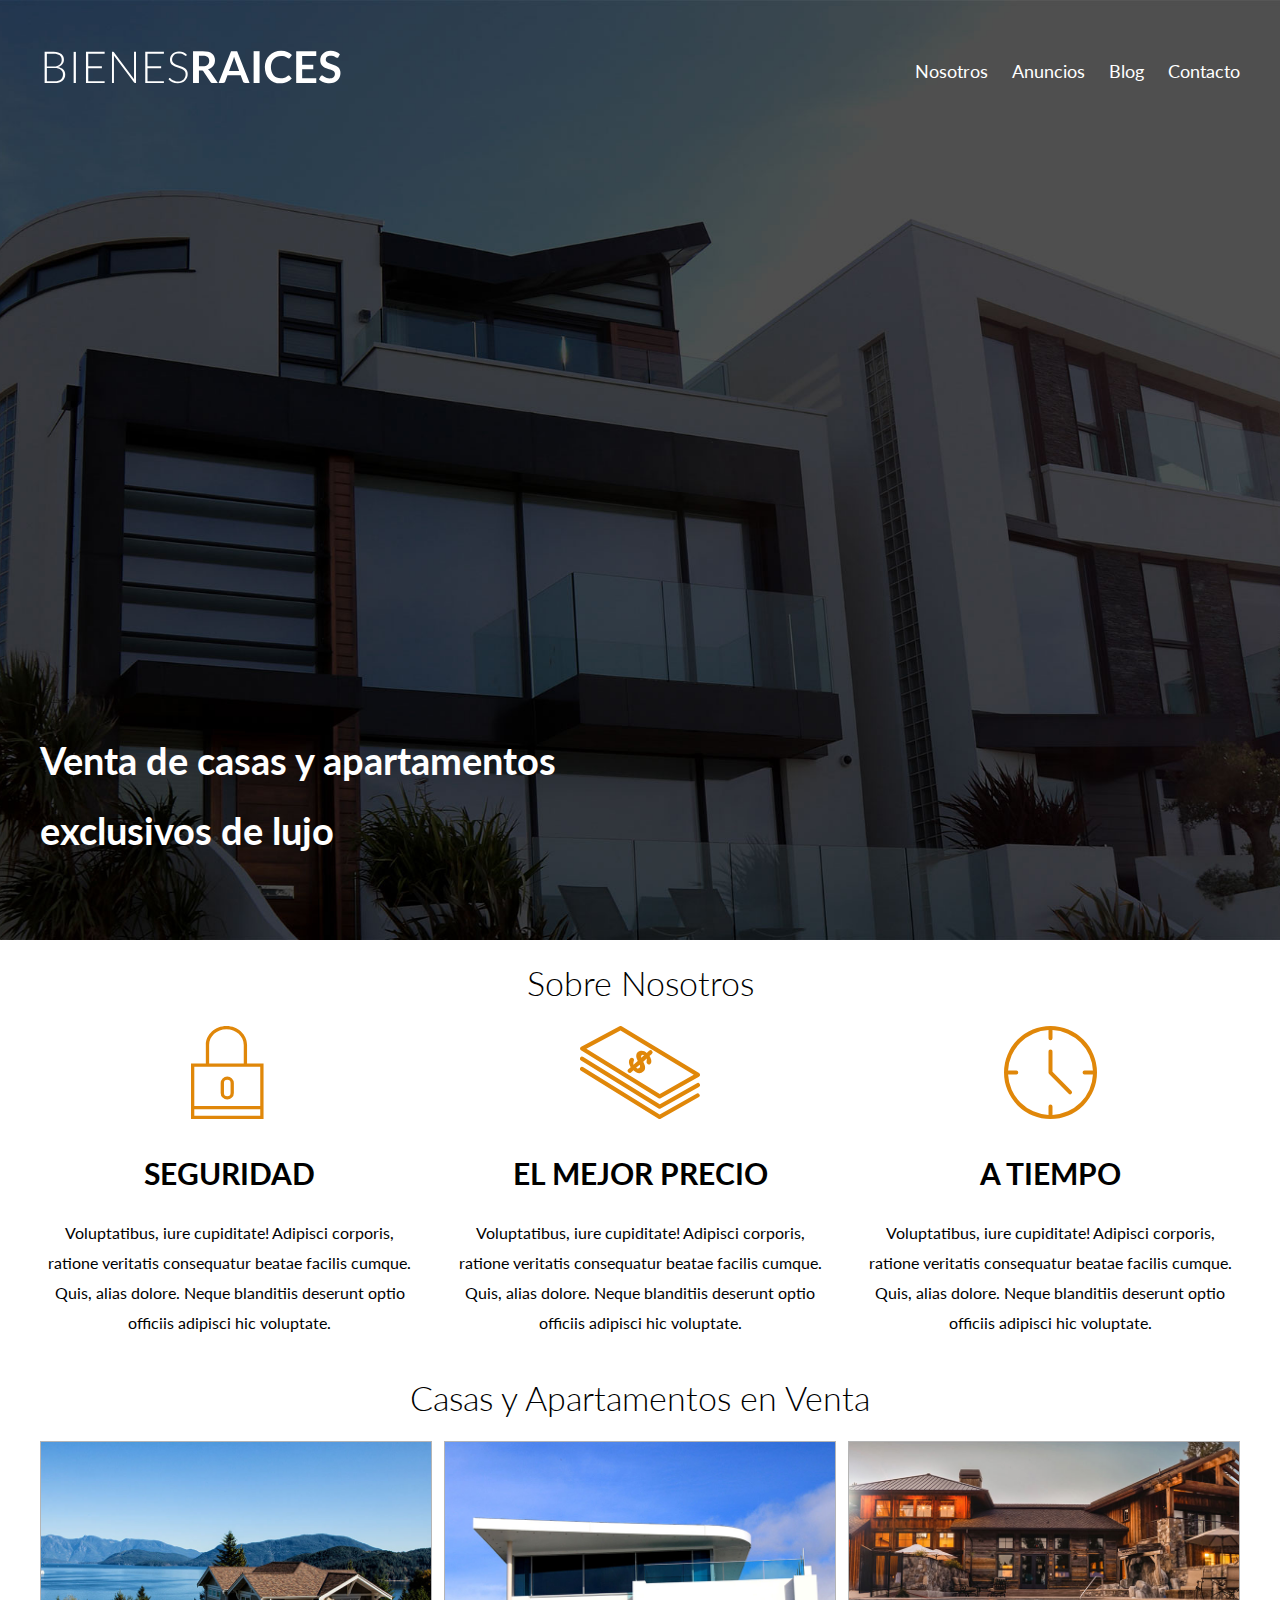
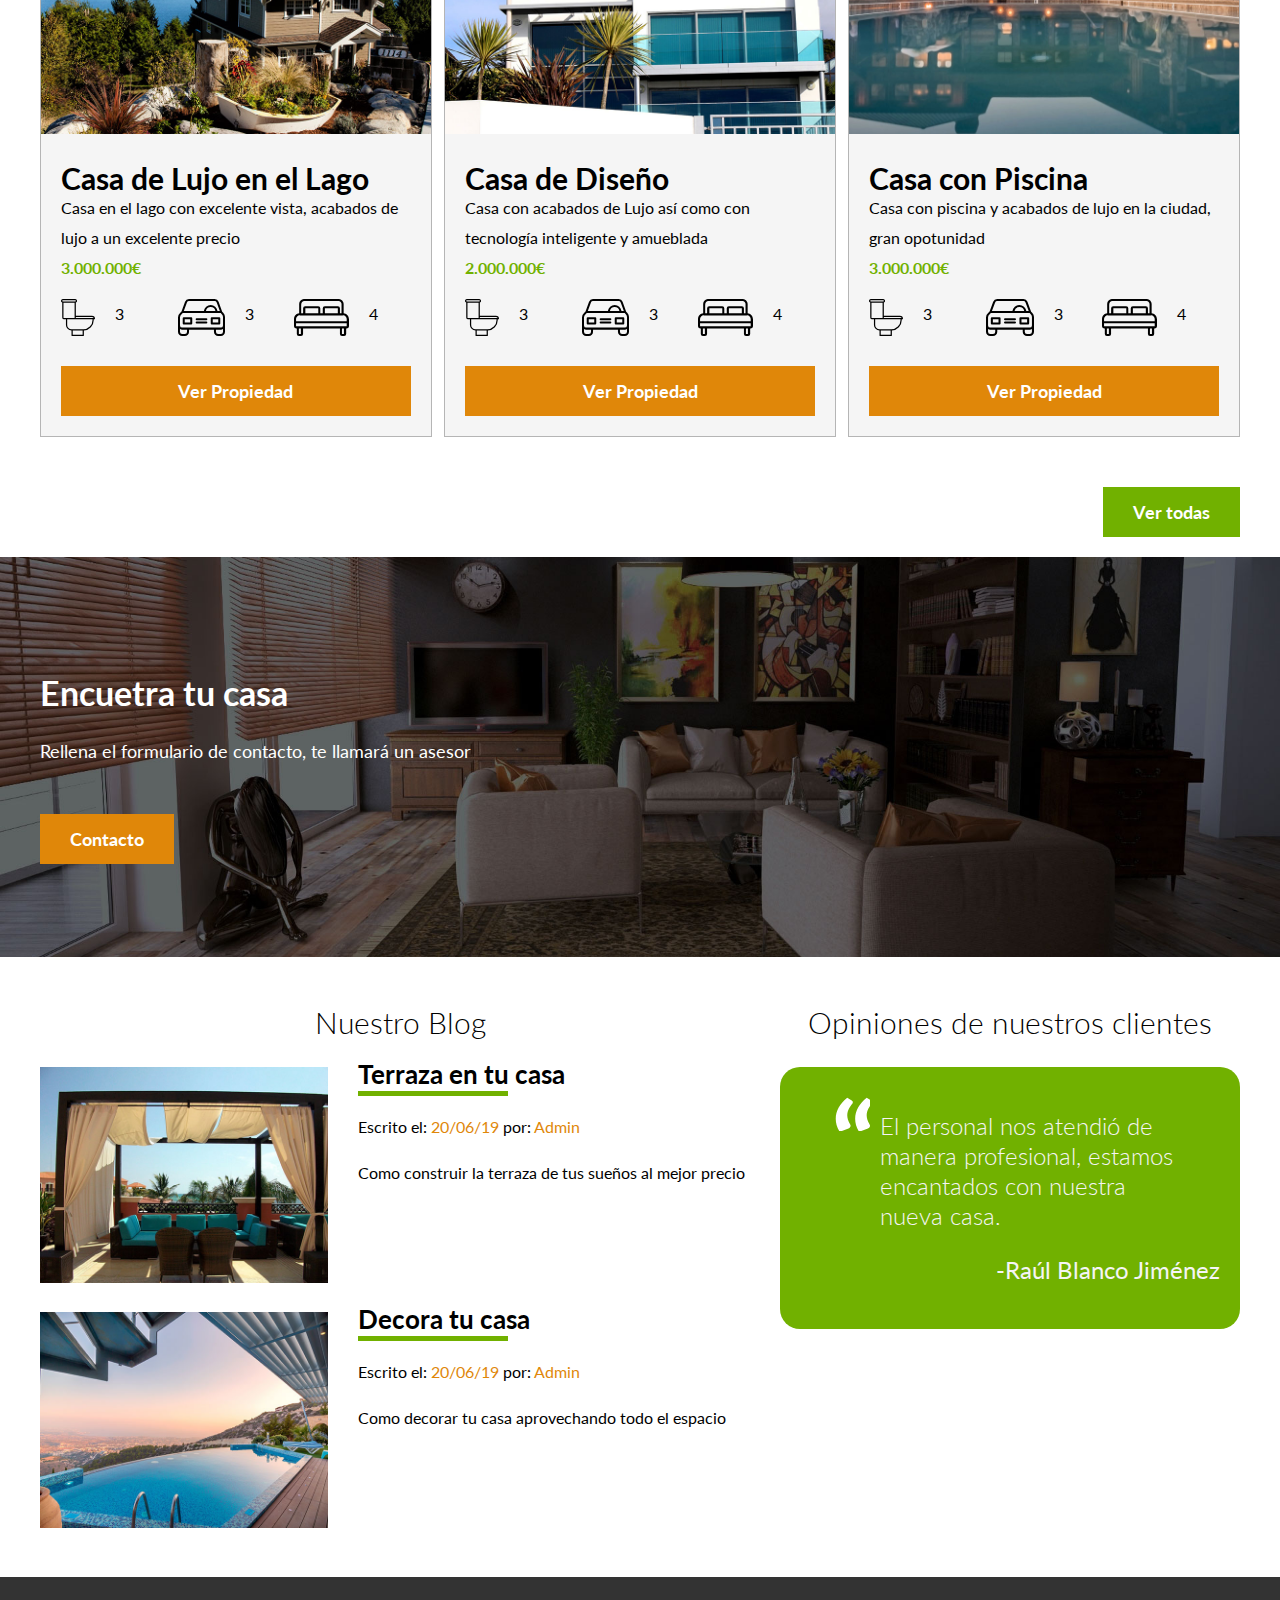
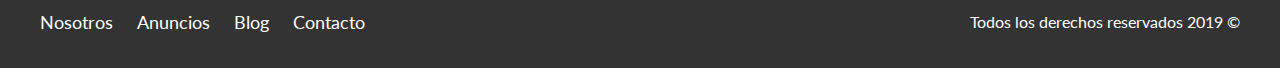
<file: index.html>
<!DOCTYPE html>
<html lang="en">
  <head>
    <meta charset="UTF-8" />
    <meta name="viewport" content="width=device-width, initial-scale=1.0" />
    <meta http-equiv="X-UA-Compatible" content="ie=edge" />
    <title>Bienes Raices</title>
    <!--link fuentes-->
    <link
      href="https://fonts.googleapis.com/css?family=Lato:300,400,700,900&display=swap"
      rel="stylesheet"
    />
    <!-- link a las hojas de estilos la nuestra siempre al final-->
    <link rel="stylesheet" href="css/normalize.css" />
    <link rel="stylesheet" href="css/estilos.css" />
  </head>
  <body>
    <header class="site-header inicio">
      <div class="contenedor contenido-header">
        <!--contenedor para centrar el texto-->
        <div class="barra">
          <!--barra de navegacion-->
          <a href="/">
            <img src="img/logo.svg" alt="Logotipo bienes raices" />
          </a>
          <nav class="navegacion">
            <a href="nosotros.html">Nosotros</a>
            <a href="anuncios.html">Anuncios</a>
            <a href="blog.html">Blog</a>
            <a href="contacto.html">Contacto</a>
          </nav>
        </div>

        <h1>Venta de casas y apartamentos exclusivos de lujo</h1>
      </div>
    </header>

    <section class="contenedor seccion">
      <h2 class="fw-300 centrar-texto">Sobre Nosotros</h2>
      <div class="icono-nosotros">
        <div class="icono">
          <img src="img/icono1.svg" alt="icono de Seguridad" />
          <h3>Seguridad</h3>
          <p>
            Voluptatibus, iure cupiditate! Adipisci corporis, ratione veritatis
            consequatur beatae facilis cumque. Quis, alias dolore. Neque
            blanditiis deserunt optio officiis adipisci hic voluptate.
          </p>
        </div>
        <div class="icono nosotros">
          <img src="img/icono2.svg" alt="icono mejor precio" />
          <h3>El Mejor Precio</h3>
          <p>
            Voluptatibus, iure cupiditate! Adipisci corporis, ratione veritatis
            consequatur beatae facilis cumque. Quis, alias dolore. Neque
            blanditiis deserunt optio officiis adipisci hic voluptate.
          </p>
        </div>
        <div class="icono nosotros">
          <img src="img/icono3.svg" alt="icono a tispanpo" />
          <h3>A Tiempo</h3>
          <p>
            Voluptatibus, iure cupiditate! Adipisci corporis, ratione veritatis
            consequatur beatae facilis cumque. Quis, alias dolore. Neque
            blanditiis deserunt optio officiis adipisci hic voluptate.
          </p>
        </div>
      </div>
    </section>

    <main class="seccion contenedor">
      <h2 class="fw-300 centrar-texto">Casas y Apartamentos en Venta</h2>
      <div class="contenedor-anuncios">
        <div class="anuncio">
          <img src="img/anuncio1.jpg" alt="imagen casa lago" />
          <div class="contenido-anuncio">
            <h3>Casa de Lujo en el Lago</h3>
            <p>
              Casa en el lago con excelente vista, acabados de lujo a un
              excelente precio
            </p>
            <p class="precio">3.000.000€</p>
            <ul class="iconos-caracteristicas">
              <li>
                <img src="img/icono_wc.svg" alt="icono wc" />
                <p>3</p>
              </li>
              <li>
                <img src="img/icono_estacionamiento.svg" alt="icono auto" />
                <p>3</p>
              </li>
              <li>
                <img src="img/icono_dormitorio.svg" alt="icono dormitorio" />
                <p>4</p>
              </li>
            </ul>
            <a href="anuncio.html" class="boton boton-amarillo d-block">Ver Propiedad</a>
          </div>
        </div>

        <div class="anuncio">
          <img src="img/anuncio2.jpg" alt="imagen casa de lujo" />
          <div class="contenido-anuncio">
            <h3>Casa de Diseño</h3>
            <p>
              Casa con acabados de Lujo así como con tecnología inteligente y
              amueblada
            </p>
            <p class="precio">2.000.000€</p>
            <ul class="iconos-caracteristicas">
              <li>
                <img src="img/icono_wc.svg" alt="icono wc" />
                <p>3</p>
              </li>
              <li>
                <img src="img/icono_estacionamiento.svg" alt="icono auto" />
                <p>3</p>
              </li>
              <li>
                <img src="img/icono_dormitorio.svg" alt="icono dormitorio" />
                <p>4</p>
              </li>
            </ul>
            <a href="anuncio.html" class="boton boton-amarillo d-block">Ver Propiedad</a>
          </div>
        </div>

        <div class="anuncio">
          <img src="img/anuncio3.jpg" alt="imagen casa lago" />
          <div class="contenido-anuncio">
            <h3>Casa con Piscina</h3>
            <p>
              Casa con piscina y acabados de lujo en la ciudad, gran opotunidad
            </p>
            <p class="precio">3.000.000€</p>
            <ul class="iconos-caracteristicas">
              <li>
                <img src="img/icono_wc.svg" alt="icono wc" />
                <p>3</p>
              </li>
              <li>
                <img src="img/icono_estacionamiento.svg" alt="icono auto" />
                <p>3</p>
              </li>
              <li>
                <img src="img/icono_dormitorio.svg" alt="icono dormitorio" />
                <p>4</p>
              </li>
            </ul>
            <a href="anuncio.html" class="boton boton-amarillo d-block">Ver Propiedad</a>
          </div>
        </div>
      </div>
      <div class="ver-todas">
        <a href="anuncios.hmtl" class="boton boton-verde">Ver todas</a>
      </div>
    </main>

    <section class="imagen-contacto">
      <div class="contenedor contenido-contacto">
        <h2>Encuetra tu casa</h2>
        <p>Rellena el formulario de contacto, te llamará un asesor</p>
        <a href="contacto.hmtl" class="boton boton-contacto">Contacto</a>
      </div>
    </section>

    <div class="seccion-inferior contenedor seccion">
      <section class="blog">
        <h3 class="centrar-texto fw-300">Nuestro Blog</h3>

        <article class="entrada-blog">
          <div class="imagen">
            <img src="img/blog1.jpg" alt="imagen 1" />
          </div>
          <div class="texto-entrada">
            <a href="entrada.html">
              <h4>Terraza en tu casa</h4>
            </a>
            <p>Escrito el: <span>20/06/19</span> por:<span> Admin </span></p>
            <p>Como construir la terraza de tus sueños al mejor precio</p>
          </div>
        </article>

        <article class="entrada-blog">
          <div class="imagen">
            <img src="img/blog2.jpg" alt="imagen 2" />
          </div>
          <div class="texto-entrada">
            <a href="entrada.html">
              <h4>Decora tu casa</h4>
            </a>
            <p>Escrito el: <span>20/06/19</span> por:<span> Admin </span></p>
            <p>Como decorar tu casa aprovechando todo el espacio</p>
          </div>
        </article>
      </section>

      <section class="testimoniales">
        <h3 class="centrar-texto fw-300">Opiniones de nuestros clientes</h3>
        <div class="testimonial">
          <blockquote>
            El personal nos atendió de manera profesional, estamos encantados
            con nuestra nueva casa.
          </blockquote>
          <p>-Raúl Blanco Jiménez</p>
        </div>
      </section>
    </div>

    <footer class="site-footer seccion">
      <div class="contenedor contenedor-footer">
        <nav class="navegacion">
          <a href="nosotros.html">Nosotros</a>
          <a href="anuncios.html">Anuncios</a>
          <a href="blog.html">Blog</a>
          <a href="contacto.html">Contacto</a>
        </nav>
        <p class="copyright">Todos los derechos reservados 2019 &copy;</p>
      </div>
    </footer>
  </body>
</html>
</file>
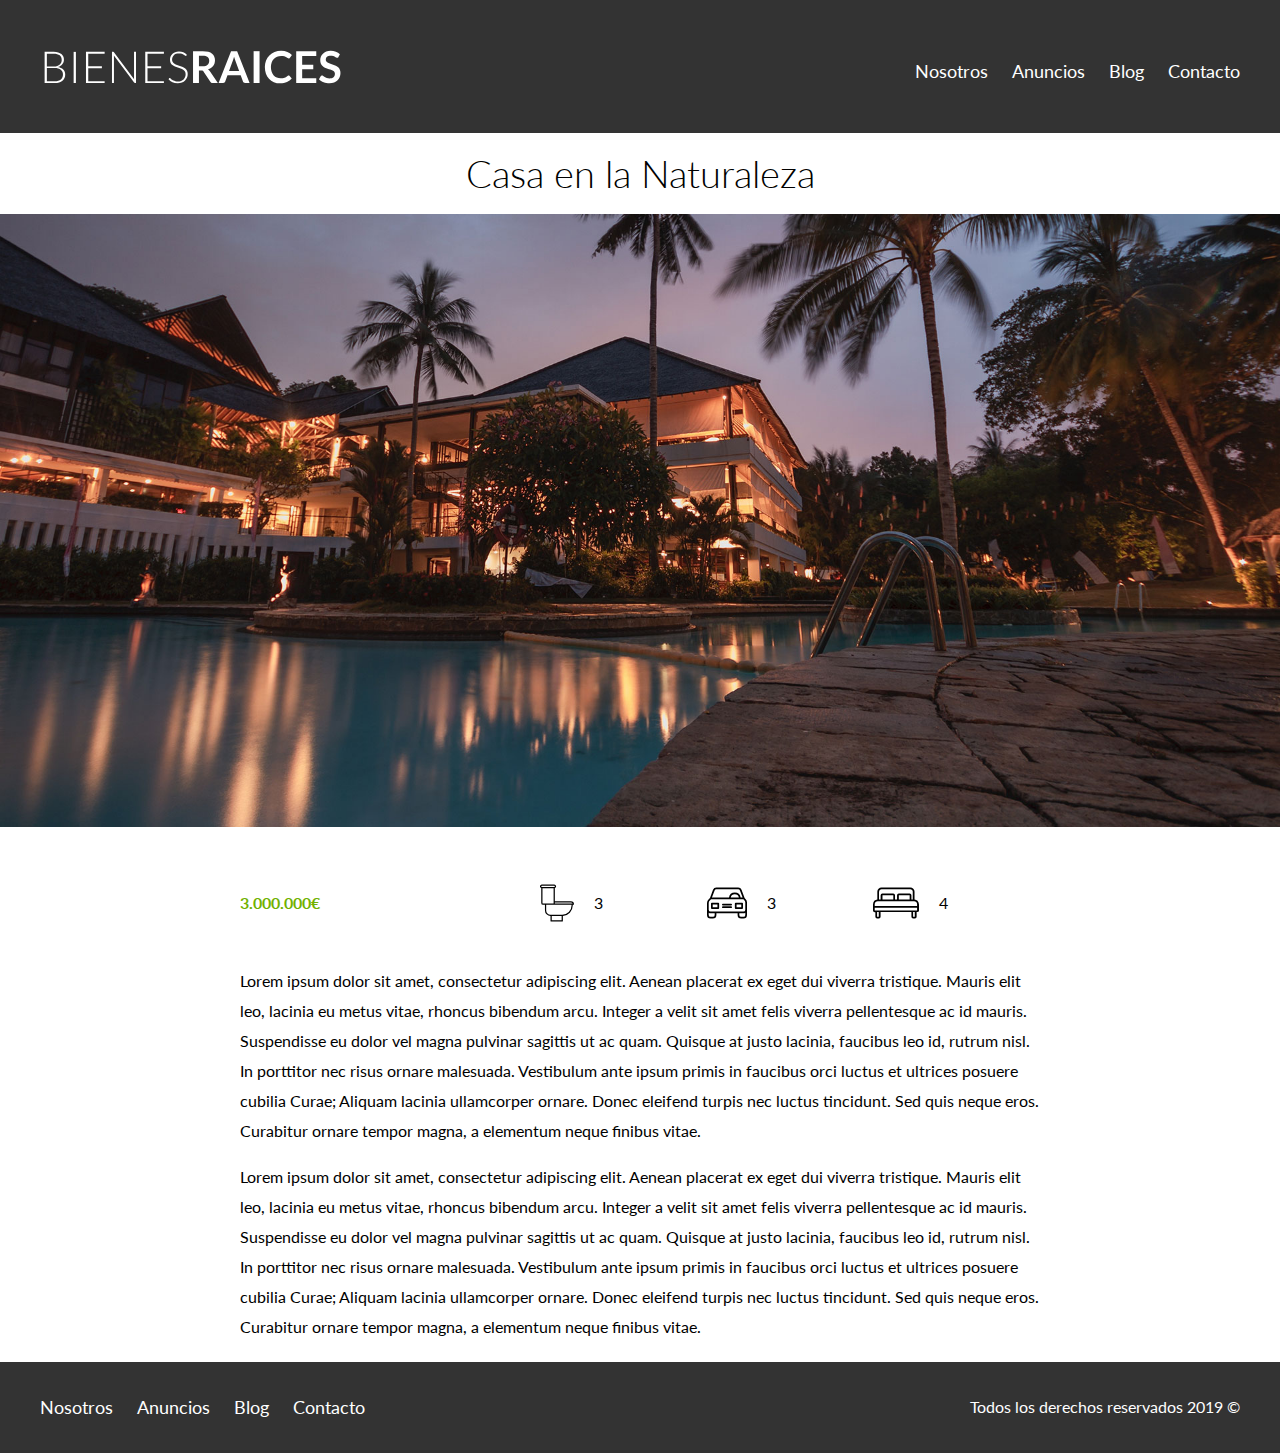
<file: anuncio.html>
<!DOCTYPE html>
<html lang="en">
  <head>
    <meta charset="UTF-8" />
    <meta name="viewport" content="width=device-width, initial-scale=1.0" />
    <meta http-equiv="X-UA-Compatible" content="ie=edge" />
    <title>Bienes Raices</title>
    <!--link fuentes-->
    <link
      href="https://fonts.googleapis.com/css?family=Lato:300,400,700,900&display=swap"
      rel="stylesheet"
    />
    <!-- link a las hojas de estilos la nuestra siempre al final-->
    <link rel="stylesheet" href="css/normalize.css" />
    <link rel="stylesheet" href="css/estilos.css" />
  </head>

  <body>
    <header class="site-header">
      <div class="contenedor contenido-header">
        <!--contenedor para centrar el texto-->
        <div class="barra">
          <!--barra de navegacion-->
          <a href="/">
            <img src="img/logo.svg" alt="Logotipo bienes raices" />
          </a>
          <nav class="navegacion">
            <a href="nosotros.html">Nosotros</a>
            <a href="anuncios.html">Anuncios</a>
            <a href="blog.html">Blog</a>
            <a href="contacto.html">Contacto</a>
          </nav>
        </div>
      </div>
    </header>

    <h1 class="fw-300 centrar-texto">Casa en la Naturaleza</h1>
    <img src="img/destacada.jpg" alt="Casa en la Naturaleza" />

    <main class="contenedor seccion contenido-centrado">
      <div class="resumen-propiedad">
        <p class="precio">3.000.000€</p>
        <ul class="iconos-caracteristicas">
          <li>
            <img src="img/icono_wc.svg" alt="icono wc" />
            <p>3</p>
          </li>
          <li>
            <img src="img/icono_estacionamiento.svg" alt="icono auto" />
            <p>3</p>
          </li>
          <li>
            <img src="img/icono_dormitorio.svg" alt="icono dormitorio" />
            <p>4</p>
          </li>
        </ul>
      </div>
      <!--resumen-propiedad-->
      <p>
        Lorem ipsum dolor sit amet, consectetur adipiscing elit. Aenean placerat
        ex eget dui viverra tristique. Mauris elit leo, lacinia eu metus vitae,
        rhoncus bibendum arcu. Integer a velit sit amet felis viverra
        pellentesque ac id mauris. Suspendisse eu dolor vel magna pulvinar
        sagittis ut ac quam. Quisque at justo lacinia, faucibus leo id, rutrum
        nisl. In porttitor nec risus ornare malesuada. Vestibulum ante ipsum
        primis in faucibus orci luctus et ultrices posuere cubilia Curae;
        Aliquam lacinia ullamcorper ornare. Donec eleifend turpis nec luctus
        tincidunt. Sed quis neque eros. Curabitur ornare tempor magna, a
        elementum neque finibus vitae.
      </p>
      <p>
        Lorem ipsum dolor sit amet, consectetur adipiscing elit. Aenean placerat
        ex eget dui viverra tristique. Mauris elit leo, lacinia eu metus vitae,
        rhoncus bibendum arcu. Integer a velit sit amet felis viverra
        pellentesque ac id mauris. Suspendisse eu dolor vel magna pulvinar
        sagittis ut ac quam. Quisque at justo lacinia, faucibus leo id, rutrum
        nisl. In porttitor nec risus ornare malesuada. Vestibulum ante ipsum
        primis in faucibus orci luctus et ultrices posuere cubilia Curae;
        Aliquam lacinia ullamcorper ornare. Donec eleifend turpis nec luctus
        tincidunt. Sed quis neque eros. Curabitur ornare tempor magna, a
        elementum neque finibus vitae.
      </p>
    </main>
    <footer class="site-footer seccion">
      <div class="contenedor contenedor-footer">
        <nav class="navegacion">
          <a href="nosotros.html">Nosotros</a>
          <a href="anuncios.html">Anuncios</a>
          <a href="blog.html">Blog</a>
          <a href="contacto.html">Contacto</a>
        </nav>
        <p class="copyright">Todos los derechos reservados 2019 &copy;</p>
      </div>
    </footer>
  </body>
</html>
</file>
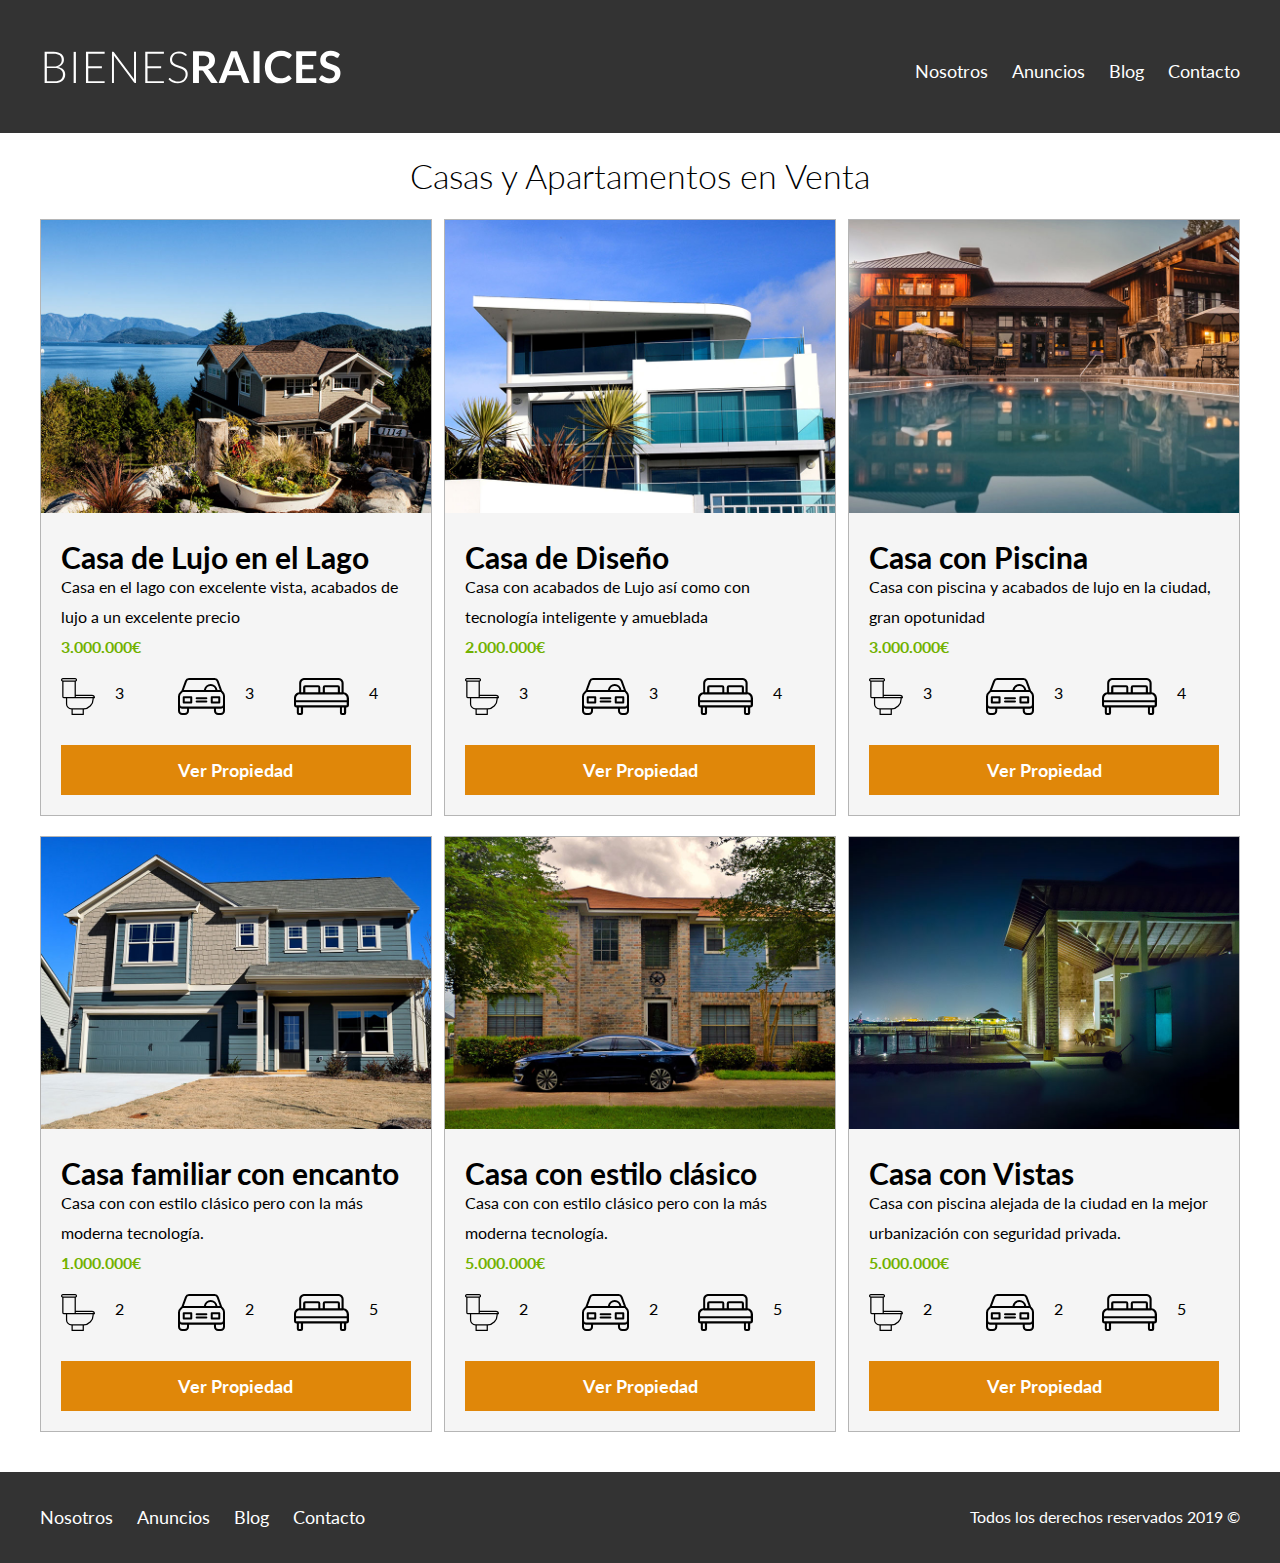
<file: anuncios.html>
<!DOCTYPE html>
<html lang="en">
  <head>
    <meta charset="UTF-8" />
    <meta name="viewport" content="width=device-width, initial-scale=1.0" />
    <meta http-equiv="X-UA-Compatible" content="ie=edge" />
    <title>Bienes Raices</title>
    <!--link fuentes-->
    <link
      href="https://fonts.googleapis.com/css?family=Lato:300,400,700,900&display=swap"
      rel="stylesheet"
    />
    <!-- link a las hojas de estilos la nuestra siempre al final-->
    <link rel="stylesheet" href="css/normalize.css" />
    <link rel="stylesheet" href="css/estilos.css" />
  </head>

  <body>
    <header class="site-header">
      <div class="contenedor contenido-header">
        <!--contenedor para centrar el texto-->
        <div class="barra">
          <!--barra de navegacion-->
          <a href="/">
            <img src="img/logo.svg" alt="Logotipo bienes raices" />
          </a>
          <nav class="navegacion">
            <a href="nosotros.html">Nosotros</a>
            <a href="anuncios.html">Anuncios</a>
            <a href="blog.html">Blog</a>
            <a href="contacto.html">Contacto</a>
          </nav>
        </div>
      </div>
    </header>
    <main class="seccion contenedor">
      <h2 class="fw-300 centrar-texto">Casas y Apartamentos en Venta</h2>

      <div class="contenedor-anuncios">
        <div class="anuncio">
          <img src="img/anuncio1.jpg" alt="imagen casa lago" />
          <div class="contenido-anuncio">
            <h3>Casa de Lujo en el Lago</h3>
            <p>
              Casa en el lago con excelente vista, acabados de lujo a un
              excelente precio
            </p>
            <p class="precio">3.000.000€</p>
            <ul class="iconos-caracteristicas">
              <li>
                <img src="img/icono_wc.svg" alt="icono wc" />
                <p>3</p>
              </li>
              <li>
                <img src="img/icono_estacionamiento.svg" alt="icono auto" />
                <p>3</p>
              </li>
              <li>
                <img src="img/icono_dormitorio.svg" alt="icono dormitorio" />
                <p>4</p>
              </li>
            </ul>
            <a href="anuncio.html" class="boton boton-amarillo d-block"
              >Ver Propiedad</a
            >
          </div>
        </div>

        <div class="anuncio">
          <img src="img/anuncio2.jpg" alt="imagen casa de lujo" />
          <div class="contenido-anuncio">
            <h3>Casa de Diseño</h3>
            <p>
              Casa con acabados de Lujo así como con tecnología inteligente y
              amueblada
            </p>
            <p class="precio">2.000.000€</p>
            <ul class="iconos-caracteristicas">
              <li>
                <img src="img/icono_wc.svg" alt="icono wc" />
                <p>3</p>
              </li>
              <li>
                <img src="img/icono_estacionamiento.svg" alt="icono auto" />
                <p>3</p>
              </li>
              <li>
                <img src="img/icono_dormitorio.svg" alt="icono dormitorio" />
                <p>4</p>
              </li>
            </ul>
            <a href="anuncio.html" class="boton boton-amarillo d-block"
              >Ver Propiedad</a
            >
          </div>
        </div>

        <div class="anuncio">
          <img src="img/anuncio3.jpg" alt="imagen casa lago" />
          <div class="contenido-anuncio">
            <h3>Casa con Piscina</h3>
            <p>
              Casa con piscina y acabados de lujo en la ciudad, gran opotunidad
            </p>
            <p class="precio">3.000.000€</p>
            <ul class="iconos-caracteristicas">
              <li>
                <img src="img/icono_wc.svg" alt="icono wc" />
                <p>3</p>
              </li>
              <li>
                <img src="img/icono_estacionamiento.svg" alt="icono auto" />
                <p>3</p>
              </li>
              <li>
                <img src="img/icono_dormitorio.svg" alt="icono dormitorio" />
                <p>4</p>
              </li>
            </ul>
            <a href="anuncio.html" class="boton boton-amarillo d-block"
              >Ver Propiedad</a
            >
          </div>
          <!--contenido anuncio-->
        </div>
        <!--anuncio-->

        <div class="anuncio">
          <img src="img/anuncio4.jpg" alt="Casa familiar" />
          <div class="contenido-anuncio">
            <h3>Casa familiar con encanto</h3>
            <p>
              Casa con con estilo clásico pero con la más moderna tecnología.
            </p>
            <p class="precio">1.000.000€</p>
            <ul class="iconos-caracteristicas">
              <li>
                <img src="img/icono_wc.svg" alt="icono wc" />
                <p>2</p>
              </li>
              <li>
                <img src="img/icono_estacionamiento.svg" alt="icono auto" />
                <p>2</p>
              </li>
              <li>
                <img src="img/icono_dormitorio.svg" alt="icono dormitorio" />
                <p>5</p>
              </li>
            </ul>
            <a href="anuncio.html" class="boton boton-amarillo d-block"
              >Ver Propiedad</a
            >
          </div>
          <!--contenido anuncio-->
        </div>

        <div class="anuncio">
          <img src="img/anuncio5.jpg" alt="Casa en la naturaleza" />
          <div class="contenido-anuncio">
            <h3>Casa con estilo clásico</h3>
            <p>
              Casa con con estilo clásico pero con la más moderna tecnología.
            </p>
            <p class="precio">5.000.000€</p>
            <ul class="iconos-caracteristicas">
              <li>
                <img src="img/icono_wc.svg" alt="icono wc" />
                <p>2</p>
              </li>
              <li>
                <img src="img/icono_estacionamiento.svg" alt="icono auto" />
                <p>2</p>
              </li>
              <li>
                <img src="img/icono_dormitorio.svg" alt="icono dormitorio" />
                <p>5</p>
              </li>
            </ul>
            <a href="anuncio.html" class="boton boton-amarillo d-block"
              >Ver Propiedad</a
            >
          </div>
          <!--contenido anuncio-->
        </div>
        <div class="anuncio">
          <img src="img/anuncio6.jpg" alt="Casa en la naturaleza" />
          <div class="contenido-anuncio">
            <h3>Casa con Vistas</h3>
            <p>
              Casa con piscina alejada de la ciudad en la mejor urbanización con
              seguridad privada.
            </p>
            <p class="precio">5.000.000€</p>
            <ul class="iconos-caracteristicas">
              <li>
                <img src="img/icono_wc.svg" alt="icono wc" />
                <p>2</p>
              </li>
              <li>
                <img src="img/icono_estacionamiento.svg" alt="icono auto" />
                <p>2</p>
              </li>
              <li>
                <img src="img/icono_dormitorio.svg" alt="icono dormitorio" />
                <p>5</p>
              </li>
            </ul>
            <a href="anuncio.html" class="boton boton-amarillo d-block"
              >Ver Propiedad</a
            >
          </div>
          <!--contenido anuncio-->
        </div>
      </div>
    </main>

    <footer class="site-footer seccion">
      <div class="contenedor contenedor-footer">
        <nav class="navegacion">
          <a href="nosotros.html">Nosotros</a>
          <a href="anuncios.html">Anuncios</a>
          <a href="blog.html">Blog</a>
          <a href="contacto.html">Contacto</a>
        </nav>
        <p class="copyright">Todos los derechos reservados 2019 &copy;</p>
      </div>
    </footer>
  </body>
</html>
</file>
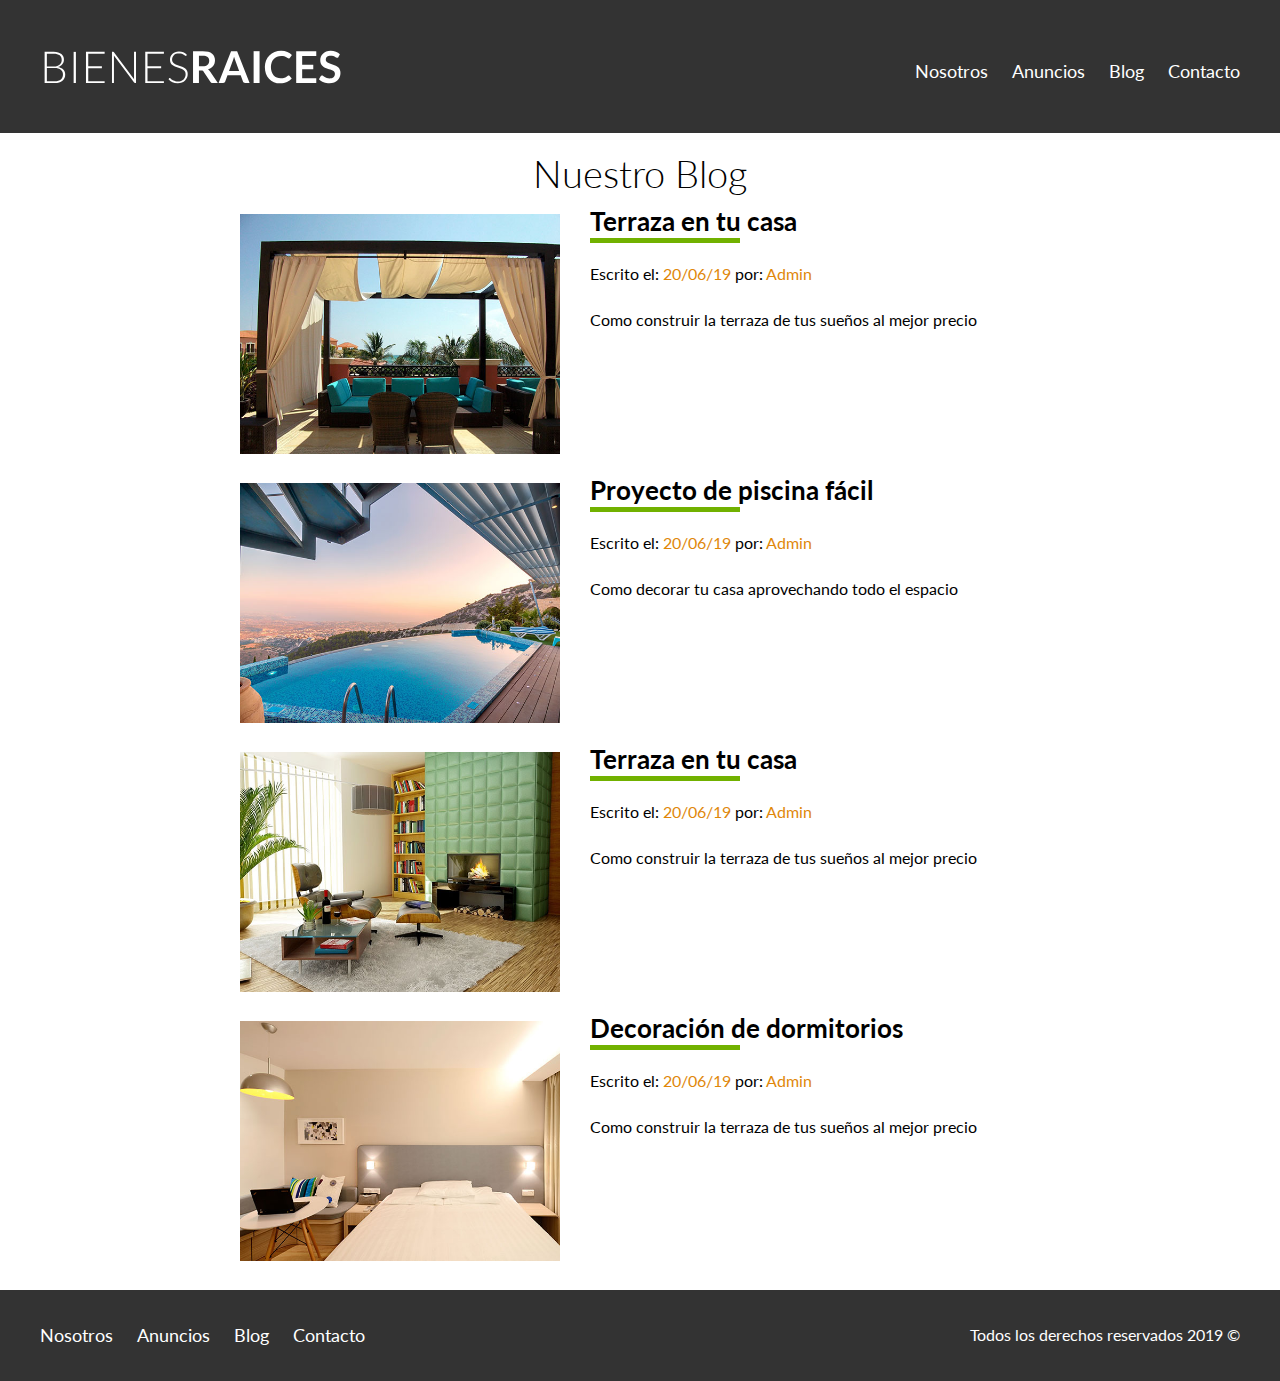
<file: blog.html>
<!DOCTYPE html>
<html lang="en">
  <head>
    <meta charset="UTF-8" />
    <meta name="viewport" content="width=device-width, initial-scale=1.0" />
    <meta http-equiv="X-UA-Compatible" content="ie=edge" />
    <title>Bienes Raices</title>
    <!--link fuentes-->
    <link
      href="https://fonts.googleapis.com/css?family=Lato:300,400,700,900&display=swap"
      rel="stylesheet"
    />
    <!-- link a las hojas de estilos la nuestra siempre al final-->
    <link rel="stylesheet" href="css/normalize.css" />
    <link rel="stylesheet" href="css/estilos.css" />
  </head>

  <body>
    <header class="site-header">
      <div class="contenedor contenido-header">
        <!--contenedor para centrar el texto-->
        <div class="barra">
          <!--barra de navegacion-->
          <a href="/">
            <img src="img/logo.svg" alt="Logotipo bienes raices" />
          </a>
          <nav class="navegacion">
            <a href="nosotros.html">Nosotros</a>
            <a href="anuncios.html">Anuncios</a>
            <a href="blog.html">Blog</a>
            <a href="contacto.html">Contacto</a>
          </nav>
        </div>
      </div>
    </header>

    <main class="contenedor seccion contenido-centrado">
      <h1 class="fw-300 centrar-texto">Nuestro Blog</h1>

      <article class="entrada-blog">
        <div class="imagen">
          <img src="img/blog1.jpg" alt="imagen 1" />
        </div>
        <div class="texto-entrada">
          <a href="entrada.html">
            <h4>Terraza en tu casa</h4>
          </a>
          <p>Escrito el: <span>20/06/19</span> por:<span> Admin </span></p>
          <p>Como construir la terraza de tus sueños al mejor precio</p>
        </div>
      </article>

      <article class="entrada-blog">
        <div class="imagen">
          <img src="img/blog2.jpg" alt="imagen 2" />
        </div>
        <div class="texto-entrada">
          <a href="entrada.html">
            <h4>Proyecto de piscina fácil</h4>
          </a>
          <p>Escrito el: <span>20/06/19</span> por:<span> Admin </span></p>
          <p>Como decorar tu casa aprovechando todo el espacio</p>
        </div>
      </article>
      <article class="entrada-blog">
        <div class="imagen">
          <img src="img/blog3.jpg" alt="imagen 1" />
        </div>
        <div class="texto-entrada">
          <a href="entrada.html">
            <h4>Terraza en tu casa</h4>
          </a>
          <p>Escrito el: <span>20/06/19</span> por:<span> Admin </span></p>
          <p>Como construir la terraza de tus sueños al mejor precio</p>
        </div>
      </article>
      <article class="entrada-blog">
        <div class="imagen">
          <img src="img/blog4.jpg" alt="imagen 1" />
        </div>
        <div class="texto-entrada">
          <a href="entrada.html">
            <h4>Decoración de dormitorios</h4>
          </a>
          <p>Escrito el: <span>20/06/19</span> por:<span> Admin </span></p>
          <p>Como construir la terraza de tus sueños al mejor precio</p>
        </div>
      </article>
    </main>
    <footer class="site-footer seccion">
      <div class="contenedor contenedor-footer">
        <nav class="navegacion">
          <a href="nosotros.html">Nosotros</a>
          <a href="anuncios.html">Anuncios</a>
          <a href="blog.html">Blog</a>
          <a href="contacto.html">Contacto</a>
        </nav>
        <p class="copyright">Todos los derechos reservados 2019 &copy;</p>
      </div>
    </footer>
  </body>
</html>
</file>
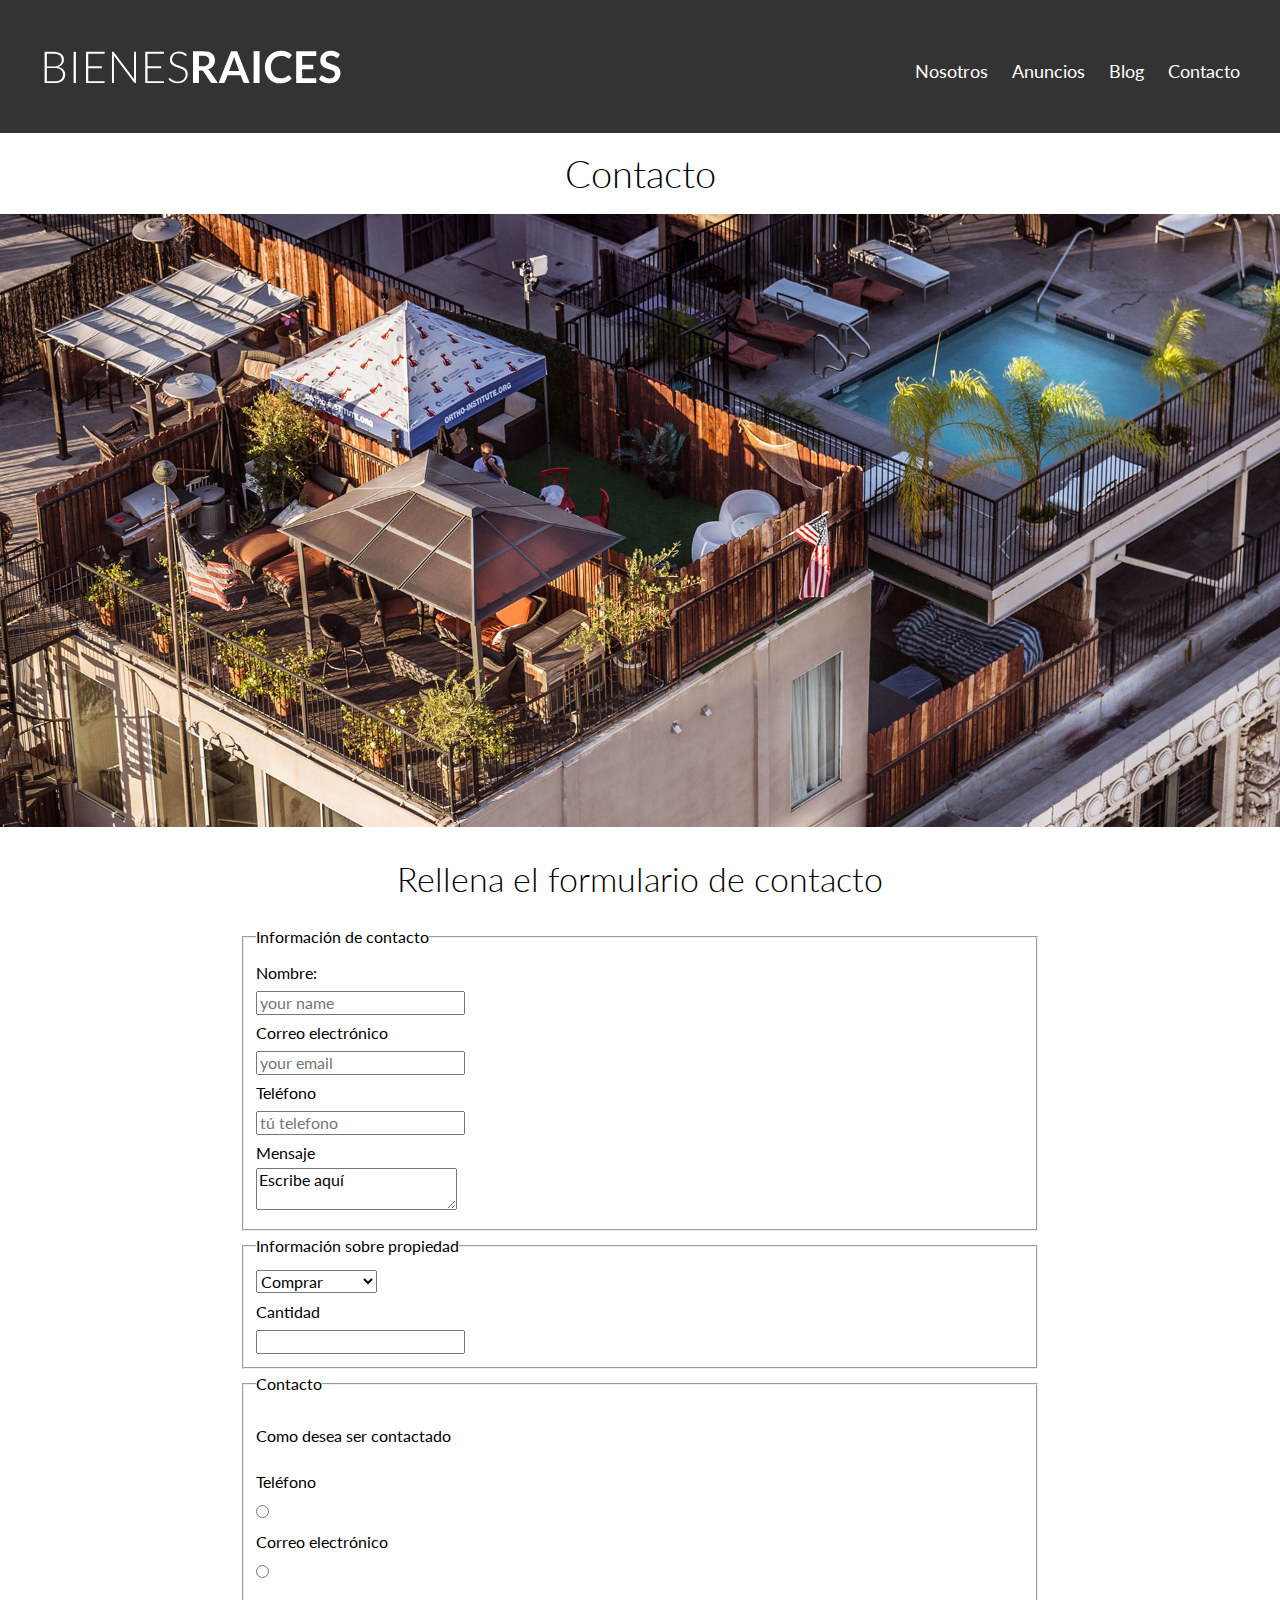
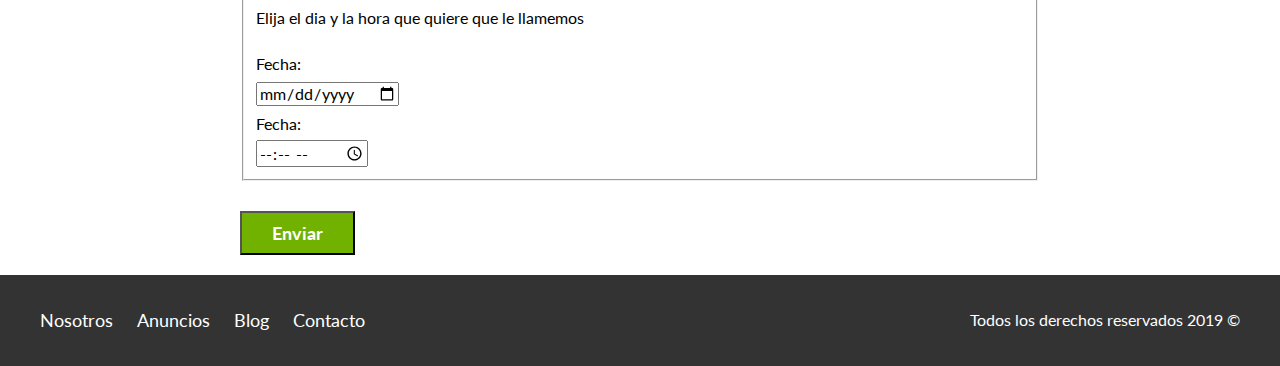
<file: contacto.html>
<!DOCTYPE html>
<html lang="en">
  <head>
    <meta charset="UTF-8" />
    <meta name="viewport" content="width=device-width, initial-scale=1.0" />
    <meta http-equiv="X-UA-Compatible" content="ie=edge" />
    <title>Bienes Raices</title>
    <!--link fuentes-->
    <link
      href="https://fonts.googleapis.com/css?family=Lato:300,400,700,900&display=swap"
      rel="stylesheet"
    />
    <!-- link a las hojas de estilos la nuestra siempre al final-->
    <link rel="stylesheet" href="css/normalize.css" />
    <link rel="stylesheet" href="css/estilos.css" />
  </head>

  <body>
    <header class="site-header">
      <div class="contenedor contenido-header">
        <!--contenedor para centrar el texto-->
        <div class="barra">
          <!--barra de navegacion-->
          <a href="/">
            <img src="img/logo.svg" alt="Logotipo bienes raices" />
          </a>
          <nav class="navegacion">
            <a href="nosotros.html">Nosotros</a>
            <a href="anuncios.html">Anuncios</a>
            <a href="blog.html">Blog</a>
            <a href="contacto.html">Contacto</a>
          </nav>
        </div>
      </div>
    </header>

    <h1 class="fw-300 centrar-texto">Contacto</h1>
    <img src="img/destacada3.jpg" alt="Imagen contacto" />
    <main class="contenedor seccion contenido-centrado texto-entrada">
      <h2 class="fw-300 centrar-texto">Rellena el formulario de contacto</h2>

      <form action="">
        <!--agrupa contenido similar-->
        <fieldset>
          <legend>Información de contacto</legend>
          <label class="label" for="nombre">Nombre:</label>
          <input type="text" id="nombre" placeholder="your name" />

          <label class="label" for="email">Correo electrónico</label>
          <input type="email" id="email" placeholder="your email" required />

          <label class="label" for="telefono">Teléfono</label>
          <input type="tel" id="telefono" placeholder="tú telefono" required />

          <label class="label" for="mensaje">Mensaje</label>
          <textarea id="mensaje">Escribe aquí</textarea>
        </fieldset>
        <fieldset>
          <legend>Información sobre propiedad</legend>
          <select id="opciones">
            <option value="" disabled>--Seleccione--</option>
            <option value="comprar">Comprar</option>
            <option value="vender">Vender</option>
          </select>
          <label class="label" for="cantidad">Cantidad</label>
          <input type="number" min="0" />
        </fieldset>
        <fieldset>
          <legend>Contacto</legend>
          <p>Como desea ser contactado</p>
          <!--en el input el name hace que solo se pueda seleccionar uno-->
          <label class="label" for="telefono">Teléfono</label>
          <input type="radio" name="contacto" value="telefono" id="telefono" />

          <label class="label" for="mail">Correo electrónico</label>
          <input type="radio" name="contacto" value="mail" id="mail" />
          <p>Elija el dia y la hora que quiere que le llamemos</p>

          <label class="label" for="fecha">Fecha:</label>
          <input type="date" id="fecha" />
          <label class="label" for="hora">Fecha:</label>
          <input type="time" id="hora" />
        </fieldset>

        <input class="boton boton-verde" type="submit" value="Enviar" />
      </form>
    </main>

    <footer class="site-footer seccion">
      <div class="contenedor contenedor-footer">
        <nav class="navegacion">
          <a href="nosotros.html">Nosotros</a>
          <a href="anuncios.html">Anuncios</a>
          <a href="blog.html">Blog</a>
          <a href="contacto.html">Contacto</a>
        </nav>
        <p class="copyright">Todos los derechos reservados 2019 &copy;</p>
      </div>
    </footer>
  </body>
</html>
</file>
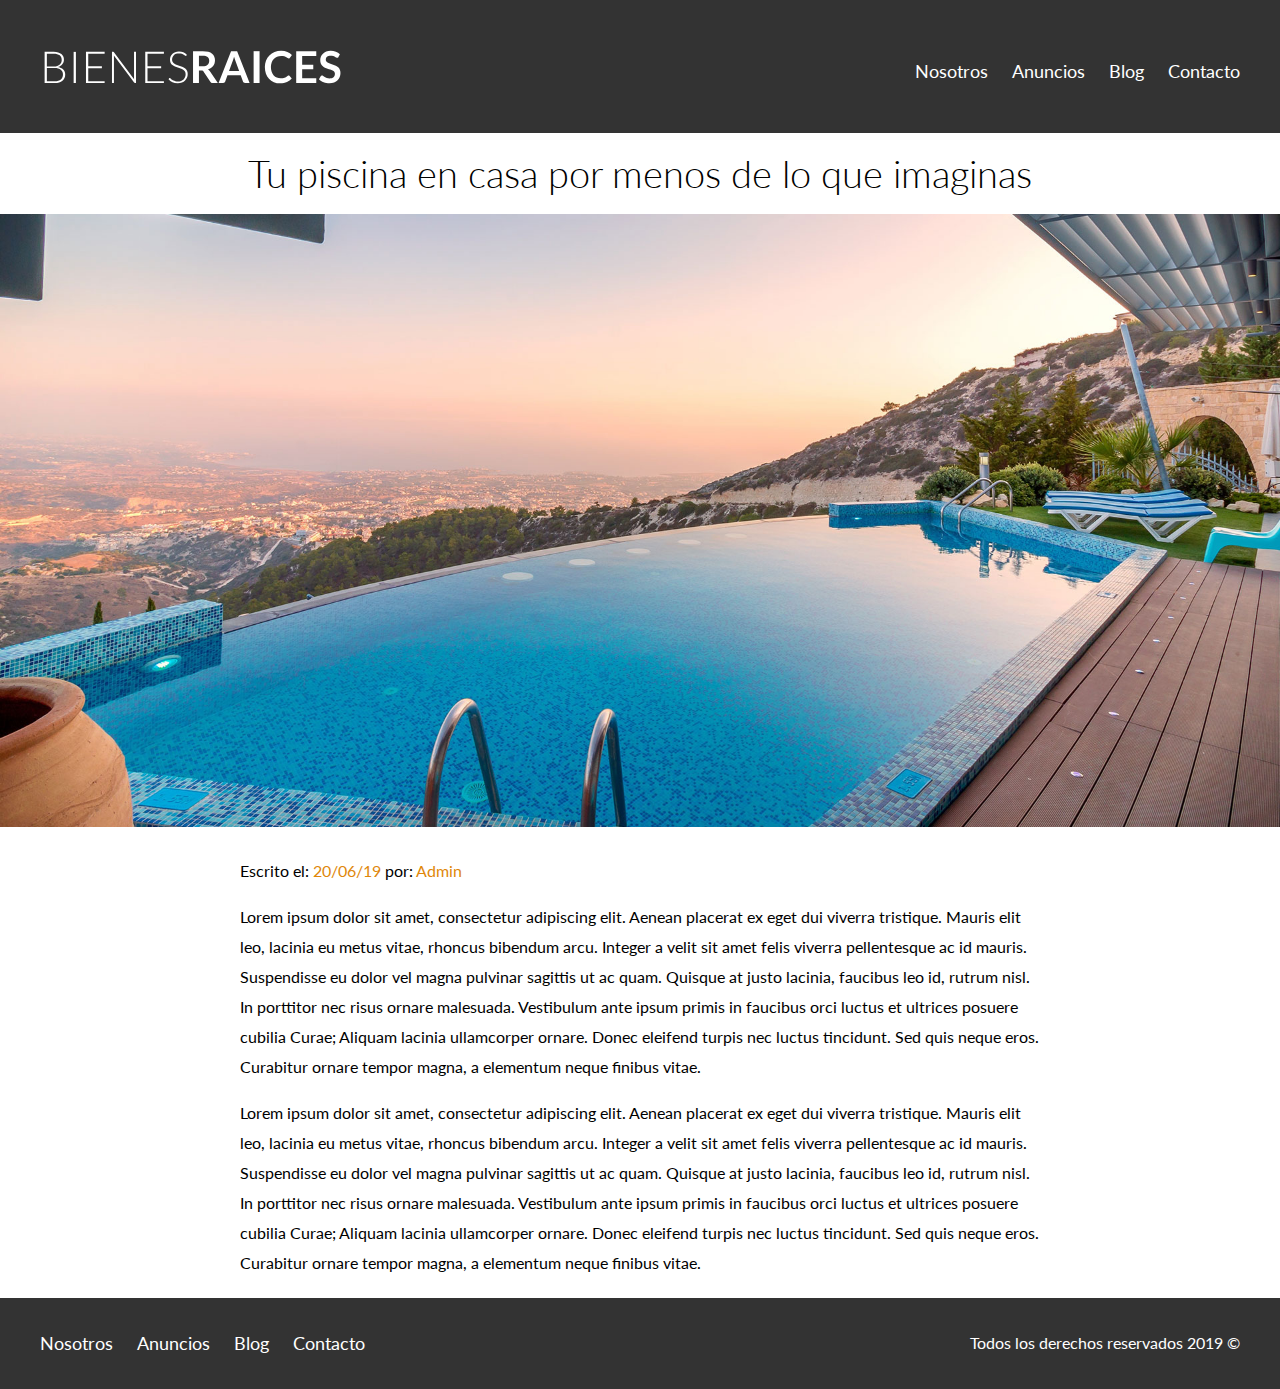
<file: entrada.html>
<!DOCTYPE html>
<html lang="en">
  <head>
    <meta charset="UTF-8" />
    <meta name="viewport" content="width=device-width, initial-scale=1.0" />
    <meta http-equiv="X-UA-Compatible" content="ie=edge" />
    <title>Bienes Raices</title>
    <!--link fuentes-->
    <link
      href="https://fonts.googleapis.com/css?family=Lato:300,400,700,900&display=swap"
      rel="stylesheet"
    />
    <!-- link a las hojas de estilos la nuestra siempre al final-->
    <link rel="stylesheet" href="css/normalize.css" />
    <link rel="stylesheet" href="css/estilos.css" />
  </head>

  <body>
    <header class="site-header">
      <div class="contenedor contenido-header">
        <!--contenedor para centrar el texto-->
        <div class="barra">
          <!--barra de navegacion-->
          <a href="/">
            <img src="img/logo.svg" alt="Logotipo bienes raices" />
          </a>
          <nav class="navegacion">
            <a href="nosotros.html">Nosotros</a>
            <a href="anuncios.html">Anuncios</a>
            <a href="blog.html">Blog</a>
            <a href="contacto.html">Contacto</a>
          </nav>
        </div>
      </div>
    </header>

    <h1 class="fw-300 centrar-texto">
      Tu piscina en casa por menos de lo que imaginas
    </h1>
    <img src="img/destacada2.jpg" alt="piscina" />

    <main class="contenedor seccion contenido-centrado texto-entrada">
      <p>Escrito el: <span>20/06/19</span> por:<span> Admin </span></p>

      <p>
        Lorem ipsum dolor sit amet, consectetur adipiscing elit. Aenean placerat
        ex eget dui viverra tristique. Mauris elit leo, lacinia eu metus vitae,
        rhoncus bibendum arcu. Integer a velit sit amet felis viverra
        pellentesque ac id mauris. Suspendisse eu dolor vel magna pulvinar
        sagittis ut ac quam. Quisque at justo lacinia, faucibus leo id, rutrum
        nisl. In porttitor nec risus ornare malesuada. Vestibulum ante ipsum
        primis in faucibus orci luctus et ultrices posuere cubilia Curae;
        Aliquam lacinia ullamcorper ornare. Donec eleifend turpis nec luctus
        tincidunt. Sed quis neque eros. Curabitur ornare tempor magna, a
        elementum neque finibus vitae.
      </p>
      <p>
        Lorem ipsum dolor sit amet, consectetur adipiscing elit. Aenean placerat
        ex eget dui viverra tristique. Mauris elit leo, lacinia eu metus vitae,
        rhoncus bibendum arcu. Integer a velit sit amet felis viverra
        pellentesque ac id mauris. Suspendisse eu dolor vel magna pulvinar
        sagittis ut ac quam. Quisque at justo lacinia, faucibus leo id, rutrum
        nisl. In porttitor nec risus ornare malesuada. Vestibulum ante ipsum
        primis in faucibus orci luctus et ultrices posuere cubilia Curae;
        Aliquam lacinia ullamcorper ornare. Donec eleifend turpis nec luctus
        tincidunt. Sed quis neque eros. Curabitur ornare tempor magna, a
        elementum neque finibus vitae.
      </p>
    </main>
    <footer class="site-footer seccion">
      <div class="contenedor contenedor-footer">
        <nav class="navegacion">
          <a href="nosotros.html">Nosotros</a>
          <a href="anuncios.html">Anuncios</a>
          <a href="blog.html">Blog</a>
          <a href="contacto.html">Contacto</a>
        </nav>
        <p class="copyright">Todos los derechos reservados 2019 &copy;</p>
      </div>
    </footer>
  </body>
</html>
</file>
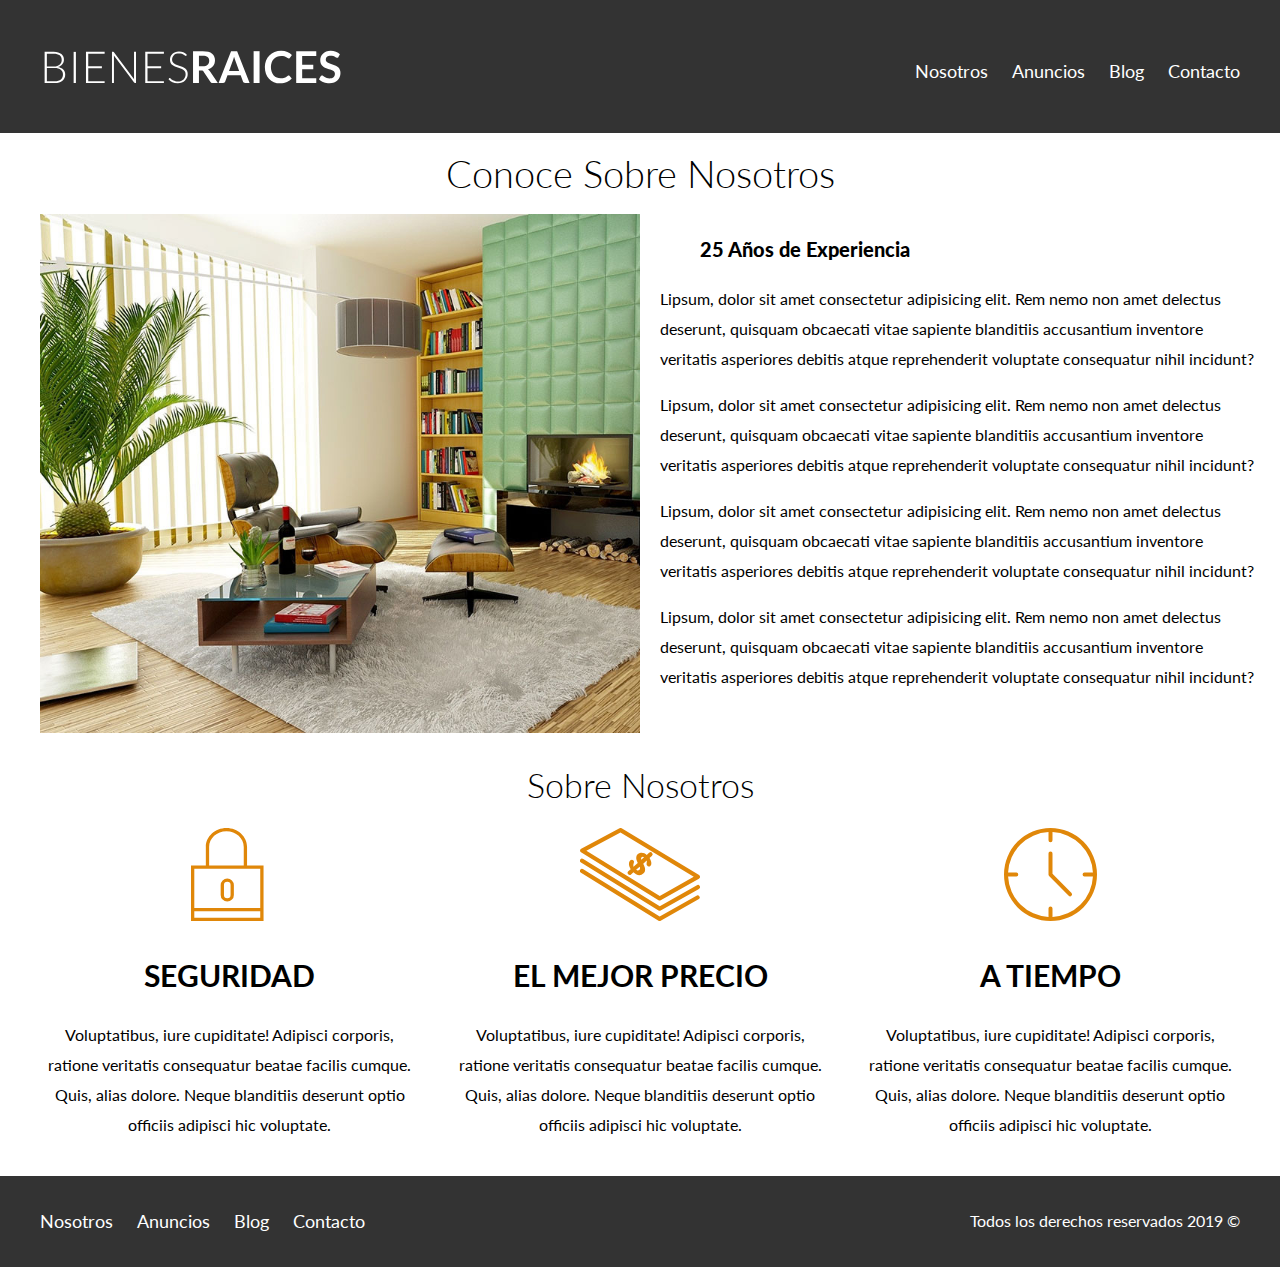
<file: nosotros.html>
<!DOCTYPE html>
<html lang="en">
  <head>
    <meta charset="UTF-8" />
    <meta name="viewport" content="width=device-width, initial-scale=1.0" />
    <meta http-equiv="X-UA-Compatible" content="ie=edge" />
    <title>Bienes Raices</title>
    <!--link fuentes-->
    <link
      href="https://fonts.googleapis.com/css?family=Lato:300,400,700,900&display=swap"
      rel="stylesheet"
    />
    <!-- link a las hojas de estilos la nuestra siempre al final-->
    <link rel="stylesheet" href="css/normalize.css" />
    <link rel="stylesheet" href="css/estilos.css" />
  </head>

  <body>
    <header class="site-header">
      <div class="contenedor contenido-header">
        <!--contenedor para centrar el texto-->
        <div class="barra">
          <!--barra de navegacion-->
          <a href="/">
            <img src="img/logo.svg" alt="Logotipo bienes raices" />
          </a>
          <nav class="navegacion">
            <a href="nosotros.html">Nosotros</a>
            <a href="anuncios.html">Anuncios</a>
            <a href="blog.html">Blog</a>
            <a href="contacto.html">Contacto</a>
          </nav>
        </div>
      </div>
    </header>

    <main class="contenedor">
      <h1 class="fw-300 centrar-texto">Conoce Sobre Nosotros</h1>

      <div class="contenido-nosotros">
        <div class="imagen">
          <img src="img/nosotros.jpg" alt="Imagen sobre nosotros" />
        </div>
        <div class="texto-nosotros">
          <blockquote>25 Años de Experiencia</blockquote>
          <p>
            Lipsum, dolor sit amet consectetur adipisicing elit. Rem nemo non
            amet delectus deserunt, quisquam obcaecati vitae sapiente blanditiis
            accusantium inventore veritatis asperiores debitis atque
            reprehenderit voluptate consequatur nihil incidunt?
          </p>
          <p>
            Lipsum, dolor sit amet consectetur adipisicing elit. Rem nemo non
            amet delectus deserunt, quisquam obcaecati vitae sapiente blanditiis
            accusantium inventore veritatis asperiores debitis atque
            reprehenderit voluptate consequatur nihil incidunt?
          </p>
          <p>
            Lipsum, dolor sit amet consectetur adipisicing elit. Rem nemo non
            amet delectus deserunt, quisquam obcaecati vitae sapiente blanditiis
            accusantium inventore veritatis asperiores debitis atque
            reprehenderit voluptate consequatur nihil incidunt?
          </p>
          <p>
            Lipsum, dolor sit amet consectetur adipisicing elit. Rem nemo non
            amet delectus deserunt, quisquam obcaecati vitae sapiente blanditiis
            accusantium inventore veritatis asperiores debitis atque
            reprehenderit voluptate consequatur nihil incidunt?
          </p>
        </div>
      </div>
    </main>
    <section class="contenedor seccion">
      <h2 class="fw-300 centrar-texto">Sobre Nosotros</h2>
      <div class="icono-nosotros">
        <div class="icono">
          <img src="img/icono1.svg" alt="icono de Seguridad" />
          <h3>Seguridad</h3>
          <p>
            Voluptatibus, iure cupiditate! Adipisci corporis, ratione veritatis
            consequatur beatae facilis cumque. Quis, alias dolore. Neque
            blanditiis deserunt optio officiis adipisci hic voluptate.
          </p>
        </div>
        <div class="icono nosotros">
          <img src="img/icono2.svg" alt="icono mejor precio" />
          <h3>El Mejor Precio</h3>
          <p>
            Voluptatibus, iure cupiditate! Adipisci corporis, ratione veritatis
            consequatur beatae facilis cumque. Quis, alias dolore. Neque
            blanditiis deserunt optio officiis adipisci hic voluptate.
          </p>
        </div>
        <div class="icono nosotros">
          <img src="img/icono3.svg" alt="icono a tiempo" />
          <h3>A Tiempo</h3>
          <p>
            Voluptatibus, iure cupiditate! Adipisci corporis, ratione veritatis
            consequatur beatae facilis cumque. Quis, alias dolore. Neque
            blanditiis deserunt optio officiis adipisci hic voluptate.
          </p>
        </div>
      </div>
    </section>

    <footer class="site-footer seccion">
      <div class="contenedor contenedor-footer">
        <nav class="navegacion">
          <a href="nosotros.html">Nosotros</a>
          <a href="anuncios.html">Anuncios</a>
          <a href="blog.html">Blog</a>
          <a href="contacto.html">Contacto</a>
        </nav>
        <p class="copyright">Todos los derechos reservados 2019 &copy;</p>
      </div>
    </footer>
  </body>
</html>
</file>
<file: css/estilos.css>
/*snipet para reset para rems usados en patallas con mucha densidad
    ajustes tamaño fuentes 62.5=10px* https://www.paulirish.com/2012/box-sizin */
html {
  box-sizing: border-box;
  font-size: 62.5%;
}
*,
*:before,
*:after {
}

/*aplicar una fuente al body, con font-family muestra fuentes que 
todos los eq pueden mostrar save fonts*/
body {
  font-family: "Lato", sans-serif;
  font-size: 1.6rem;
  line-height: 3rem;
}

/*Globales*/
img {
  max-width: 100%;
}
.contenedor {
  max-width: 120rem; /* es igual a 1200px*/
  margin: 0 auto;
}

h1 {
  font-size: 3.8rem;
}
h2 {
  font-size: 3.4rem;
}
h3 {
  font-size: 3rem;
}
h4 {
  font-size: 2.6rem;
}
/*Creamos utilidades para dar margen a las secciones*/
.seccion {
  margin-top: 2rem;
  margin-bottom: 2rem;
}
.fw-300 {
  font-weight: 300;
}
.centrar-texto {
  text-align: center;
}
.d-block {
  display: block !important;
}
.contenido-centrado {
  max-width: 800px;
}
/*Botones*/

.boton {
  color: #ffffff;
  font-weight: 700;
  text-decoration: none;
  font-size: 1.8rem;
  padding: 1rem 3rem; /*1 rem arriba y abajo 3 rem iz y derecha*/
  /*para los enlaces e imagendes usamos display: inline-block*/
  margin-top: 3rem;
  display: inline-block; /* para que no sume rem a los enlaces e imagenes*/
  text-align: center;
}
.boton-amarillo {
  background-color: #e08709;
  display: block;
}
.boton-verde {
  background-color: #71b100;
}
.boton-contacto {
  background-color: #e08709;
}

/* Header con dos clases juentas height 100vh para ajustar a la pantalla */

.site-header {
  background-color: #333333;
  padding: 1rem 0 3rem 0;
}

.site-header.inicio {
  background-image: url(../img/header.jpg);
  background-position: center center;
  background-size: cover;
  height: 100vh;
  min-height: 60rem;
}
.contenido-header {
  height: 100%;
  display: flex;
  flex-direction: column;
  justify-content: space-between; /*flex box para posicionar arriba y abajo*/
}
.contenido-header h1 {
  color: white;
  padding-bottom: 2rem;
  max-width: 60rem; /*vamos a definir el salto de liena en fucion de px tambien es posible 
    hacerlos con break en htmal <br>*/
  line-height: 7rem;
}

/*flex box estandar para posicionar elementos*/
.barra {
  display: flex;
  justify-content: space-between;
  align-items: center;
  padding-top: 3rem;
}

/*Navegacion el color puede ser en rgb-a donde a es el valor de la transparencia
de 0 a 1 Text decoration se usa para quitar la linea de los enlaces*/
.navegacion a {
  color: white;
  text-decoration: none;
  font-size: 1.8rem; /*=18px*/
  margin-right: 2rem;
}
.navegacion a:hover {
  color: green;
}

.navegacion a:last-of-type {
  margin: 0;
}
/*Iconos nosotros*/

.icono-nosotros {
  display: flex;
  justify-content: space-between;
}
/*utilizamos calc para realizar operaciones y con flex posicionamos para ajustar 
a todas las pantallas*/
.icono {
  flex-basis: calc(33.3% - 2rem);
  text-align: center;
}
.icono h3 {
  text-transform: uppercase;
}
/*Anuncios*/
.contenedor-anuncios {
  display: flex;
  justify-content: space-between;
  flex-wrap: wrap; /*propiedad para dividir el contenido de la pagina de anuncios*/
}
.anuncio {
  /*añadimos para que no reduzca el contenido de los anuncios en la pagina de anuncios*/
  flex: 0 0 calc(33.3% - 1rem); /*incluye los 3 de abajo por este orden*/
 /* flex-grow:0;*/
 /* flex-shrink: 0; */
 /* flex-basis: calc(33.3% - 1rem);*/
  border: 1px solid #b5b5b5;
  background-color: #f5f5f5;
  margin-bottom: 2rem; /*separacion por arriba para la pagina de anuncios*/
}
.contenido-anuncio {
  padding: 2rem; /*aplica margen en todas direcciones*/
}
.contenido-anuncio h3,
.contenido-anuncio p {
  /*editamos el h3 para quitar margenes superior*/
  margin: 0;
}
.precio {
  color: #71b100;
  font-weight: 700;
}
.iconos-caracteristicas {
  list-style: none;
  padding: 0;
  display: flex;
  justify-content: space-evenly;
  flex: 1;
  max-width: 500px;
}
/*Para que tome todo el espacio disponible*/
.iconos-caracteristicas li {
  flex: 1;
  display: flex;
}
.iconos-caracteristicas li img {
  margin-right: 2rem;
}
.ver-todas {
  display: flex;
  justify-content: flex-end;
}
/*Contacto Home*/
.imagen-contacto {
  background-image: url(../img/encuentra.jpg);
  background-position: center center;
  background-size: cover;
  height: 40rem;
  display: flex;
  align-items: center;
}
.contenido-contacto {
  flex: 1; /*factor de crecimiento, detecta lo px disponibles y los reparte
    entre los elementos que hay*/
  color: #ffffff;
}
.contenido-contacto p {
  font-size: 1.8rem;
}
/*Seccion inferior-Blog*/
.seccion-inferior {
  display: Flex;
  justify-content: space-between;
}
.seccion-inferior .blog {
  flex-basis: 60%;
}
.seccion-inferior .testimoniales {
  flex-basis: calc(40% - 2rem);
}
.entrada-blog {
  display: Flex;
  justify-content: space-between;
  margin-bottom: 2rem;
}
.entrada-blog :last-of-type {
  margin-bottom: 0;
}
.entrada-blog .imagen {
  flex-basis: 40%;
}
.entrada-blog .texto-entrada {
  flex-basis: calc(60% - 3rem);
}
.texto-entrada a {
  color: #000000;
  text-decoration: none;
}
.texto-entrada h4 {
  margin: 0;
  line-height: 1.4rem;
}
/*con esta herramienta creamos linea debajo de texto pseudo-elementos no se puede
seleccionar ni son visibles en inspeccionar*/
.texto-entrada h4::after {
  content: "";
  display: block;
  width: 15rem;
  height: 0.5rem;
  background-color: #71b100;
  margin-top: 1rem;
}
.texto-entrada span {
  color: #e08709;
}
/*Testimoniales*/
.testimonial {
  background-color: #71b100;
  font-size: 2.4rem;
  padding: 2rem;
  color: #f5f5f5;
  border-radius: 2rem;
}
.testimonial p {
  text-align: right;
}
.testimonial blockquote::before {
  content: "";
  background-image: url(../img/comilla.svg);
  width: 4rem;
  height: 4rem;
  position: absolute;
  left: -1rem;
  top: -2rem;
}
.testimonial blockquote {
  position: relative;
  padding-left: 4rem;
  font-weight: 300;
}
/*Footer*/
.site-footer {
  background-color: #333333;
  margin: 0;
}
.contenedor-footer {
  padding: 3rem 0;
  display: flex;
  justify-content: space-between;
}
.copyright {
  margin: 0;
  color: #ffffff;
}
/*INTERNAS*/
/*Nosotros*/
.contenido-nosotros {
  display: grid;
  grid-template-columns: 50% 50%;
  grid-column-gap: 2rem;
}
.texto-nosotros blockquote {
  font-weight: 900;
  font-size: 2rem;
  margin 0;
  padding: 1rem 1 3rem 0;
}

/*Anuncio*/
.resumen-propiedad {
  display: flex;
  justify-content: space-between;
  align-items: center;
}
/*Contacto*/
.label {
  display: block;
  }
</file>
